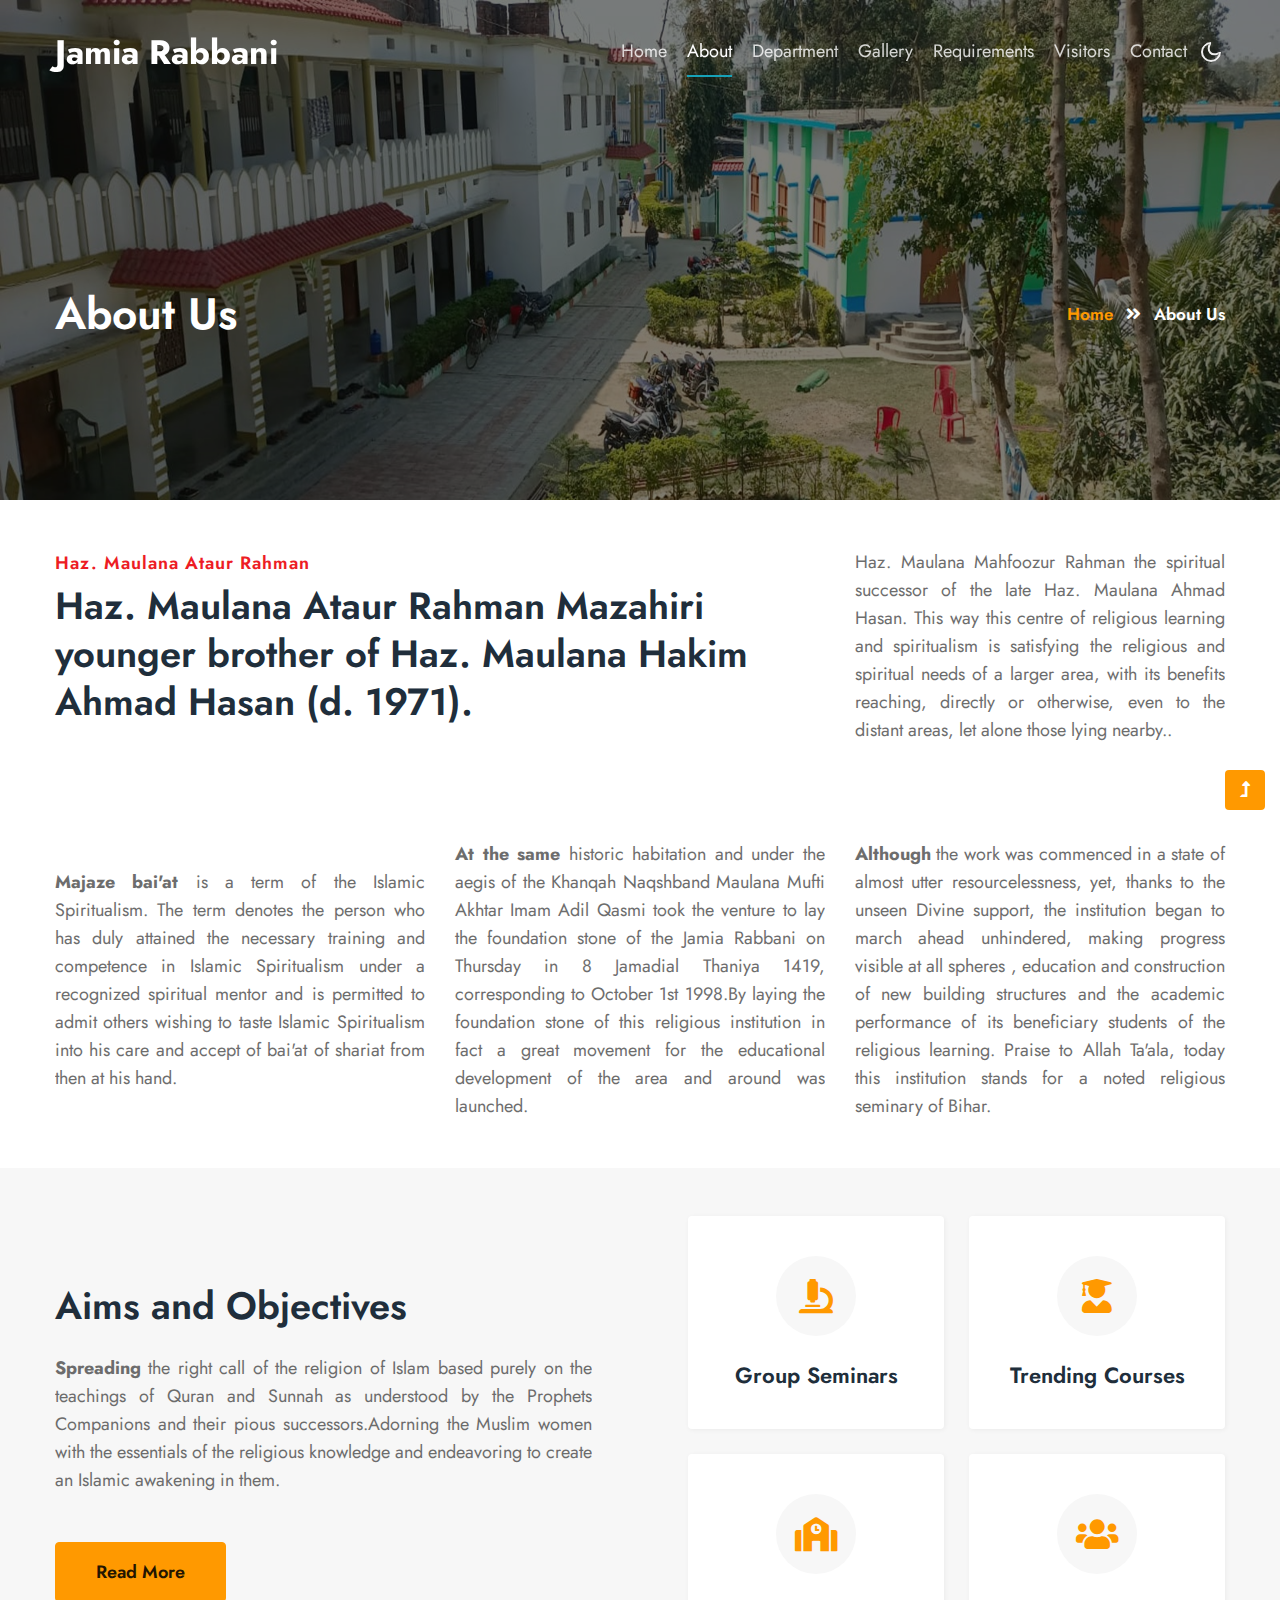
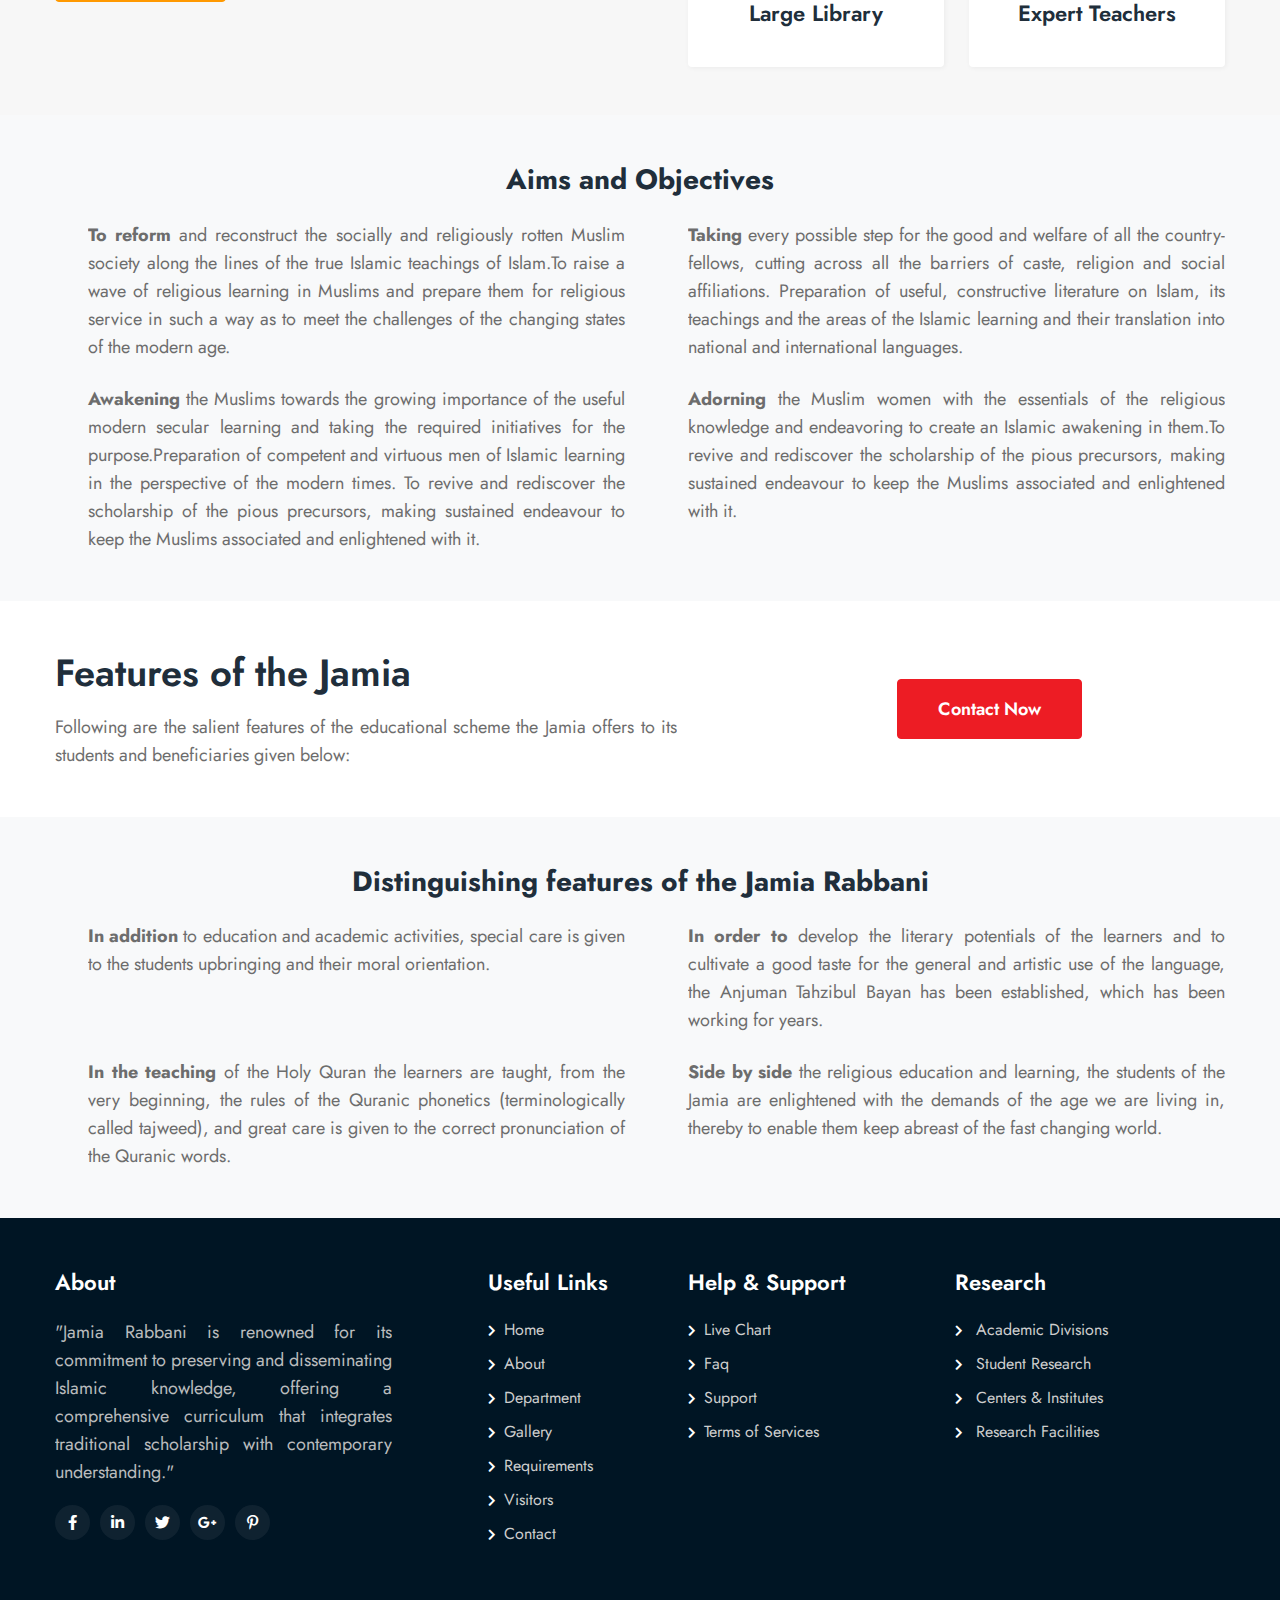
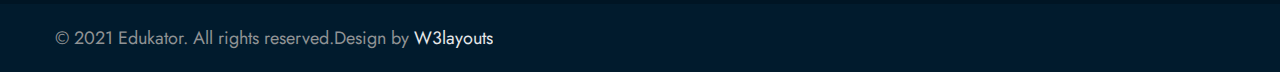
<file: about.html>
<!doctype html>
<html lang="en">

<head>
  <!-- Required meta tags -->
  <meta charset="utf-8">
  <meta name="viewport" content="width=device-width, initial-scale=1, shrink-to-fit=no">
  <title>Edukator - Education Category Bootstrap Responsive Template | About :: W3layouts</title>
  <!-- google fonts -->
  <link href="//fonts.googleapis.com/css2?family=Jost:wght@300;400;600;700&display=swap" rel="stylesheet">
  <!-- Template CSS -->
  <link rel="stylesheet" href="assets/css/style-starter.css">
</head>

<body>
  <!--header-->
  <header id="site-header" class="fixed-top">
    <div class="container">
      <nav class="navbar navbar-expand-lg navbar-dark stroke">
        <h1>
          <a class="navbar-brand" href="index.html">
            Jamia Rabbani</a>
        </h1>
        <!-- if logo is image enable this   
  <a class="navbar-brand" href="#index.html">
      <img src="image-path" alt="Your logo" title="Your logo" style="height:35px;" />
  </a> -->
        <button class="navbar-toggler  collapsed bg-gradient" type="button" data-toggle="collapse"
          data-target="#navbarTogglerDemo02" aria-controls="navbarTogglerDemo02" aria-expanded="false"
          aria-label="Toggle navigation">
          <span class="navbar-toggler-icon fa icon-expand fa-bars"></span>
          <span class="navbar-toggler-icon fa icon-close fa-times"></span>
          </span>
        </button>
        <div class="collapse navbar-collapse" id="navbarTogglerDemo02">
          <ul class="navbar-nav ml-lg-auto">
            <li class="nav-item">
              <a class="nav-link" href="index.html">Home <span class="sr-only">(current)</span></a>
            </li>
            <li class="nav-item active">
              <a class="nav-link" href="about.html">About</a>
            </li>
            <li class="nav-item">
              <a class="nav-link" href="courses.html">Department </a>
          </li>
          <li class="nav-item">
              <a class="nav-link" href="courses.html">Gallery</a>
          </li>
          <li class="nav-item">
              <a class="nav-link" href="courses.html">Requirements</a>
          </li> <li class="nav-item">
              <a class="nav-link" href="courses.html">Visitors</a>
          </li>
          <li class="nav-item mr-lg-1">
              <a class="nav-link" href="contact.html">Contact</a>
          </li>
            <!--/search-right-->
            <!-- <li class="header-search mr-lg-2 mt-lg-0 mt-4 position-relative">
              <div class="search-right">
                <a href="#search" class="btn btn-style search-btn" title="search"><span class="fas fa-search mr-2"
                    aria-hidden="true"></span> Search</a>
               
              </div>
            </li> -->
            <!--//search-right-->
          </ul>
        </div>


        <!-- toggle switch for light and dark theme -->
        <div class="mobile-position">
          <nav class="navigation">
            <div class="theme-switch-wrapper">
              <label class="theme-switch" for="checkbox">
                <input type="checkbox" id="checkbox">
                <div class="mode-container py-1">
                  <i class="gg-sun"></i>
                  <i class="gg-moon"></i>
                </div>
              </label>
            </div>
          </nav>
        </div>
        <!-- //toggle switch for light and dark theme -->
      </nav>
    </div>
  </header>
  <!--/header-->
  <!-- breadcrumb -->
  <section class="w3l-about-breadcrumb text-center">
    <div class="breadcrumb-bg breadcrumb-bg-about py-5">
      <div class="container py-lg-5 py-md-4">
        <div class="w3breadcrumb-gids">
          <div class="w3breadcrumb-left text-left">
            <h2 class="title AboutPageBanner">
              About Us </h2>
            <!-- <p class="inner-page-para mt-2">
              Learn Anytime, Anywhere.
              Accelerate Your Future.</p> -->
          </div>
          <div class="w3breadcrumb-right">
            <ul class="breadcrumbs-custom-path">
              <li><a href="index.html">Home</a></li>
              <li class="active"><span class="fas fa-angle-double-right mx-2"></span> About Us</li>
            </ul>
          </div>
        </div>
      </div>
    </div>
  </section>
  <!--//breadcrumb-->
  <!--/w3l-aboutblock1-->
  <section class="w3l-aboutblock1" id="about">
    <div class="midd-w3 py-5">
      <div class="container py-lg-5 py-md-4 py-2">
        <div class="row">
          <div class="col-lg-8 left-wthree-img pr-lg-5">
            <h5 class="title-subw3hny mb-1">Haz. Maulana Ataur Rahman</h5>
            <h3 class="title-w3l">Haz. Maulana Ataur Rahman Mazahiri younger brother of Haz. Maulana Hakim Ahmad Hasan (d. 1971).</h3>
          </div>
          <div class="col-lg-4 mt-lg-0 mt-5 about-right-faq align-self">

            <p class="">Haz. Maulana Mahfoozur Rahman the spiritual successor of the late Haz. Maulana Ahmad Hasan. This way this centre of religious learning and spiritualism is satisfying the religious and spiritual needs of a larger area, with its benefits reaching, directly or otherwise, even to the distant areas, let alone those lying nearby.. </p>

          </div>
        </div>
      </div>
    </div>
  </section>
  <!--//w3l-aboutblock1-->

<!--/w3l-aboutblock1-->
<section class="w3l-aboutblock1" id="about">
  <div class="midd-w3 py-5">
    <div class="container py-lg-5 py-md-4 py-2">
      <div class="row">
        <div class="col-lg-4 mt-lg-0 mt-5 about-right-faq align-self">

          <p class=""><b>Majaze bai'at</b> is a term of the Islamic Spiritualism. The term denotes the person who has duly attained the necessary training and competence in Islamic Spiritualism under a recognized spiritual mentor and is permitted to admit others wishing to taste Islamic Spiritualism into his care and accept of bai'at of shariat from then at his hand.</p>

        </div>
        <div class="col-lg-4 mt-lg-0 mt-5 about-right-faq align-self">

          <p class=""><b>At the same</b> historic habitation and under the aegis of the Khanqah Naqshband Maulana Mufti Akhtar Imam Adil Qasmi took the venture to lay the foundation stone of the Jamia Rabbani on Thursday in 8 Jamadial Thaniya 1419, corresponding to October 1st 1998.By laying the foundation stone of this religious institution in fact a great movement for the educational development of the area and around was launched.</p>

        </div>
        <div class="col-lg-4 mt-lg-0 mt-5 about-right-faq align-self">

          <p class=""><b>Although</b> the work was commenced in a state of almost utter resourcelessness, yet, thanks to the unseen Divine support, the institution began to march ahead unhindered, making progress visible at all spheres , education and construction of new building structures and the academic performance of its beneficiary students of the religious learning. Praise to Allah Ta'ala, today this institution stands for a noted religious seminary of Bihar.</p>

        </div>
      </div>
    </div>
  </div>
</section>
<!--//w3l-aboutblock1-->

  <!-- features-section -->
  <section class="w3l-features py-5" id="work">
    <div class="container py-lg-5 py-md-4 py-2">
      <div class="row main-cont-wthree-2 align-items-center">
        <div class="col-lg-6 feature-grid-left pr-lg-5">
          <!-- <h5 class="title-subw3hny">Why Choose Us</h5> -->
          <h3 class="title-w3l mb-4">Aims and Objectives</a></h3>
          <p class="text-para"><b>Spreading</b> the right call of the religion of Islam based purely on the teachings of Quran and Sunnah as understood by the Prophets Companions and their pious successors.Adorning the Muslim women with the essentials of the religious knowledge and endeavoring to create an Islamic awakening in them.
          </p>
          <a href="about.html" class="btn btn-style btn-primary mt-lg-5 mt-4">Read More</a>
        </div>
        <div class="col-lg-6 feature-grid-right mt-lg-0 mt-5 pl-lg-5">
          <div class="call-grids-w3 d-grid">
            <div class="grids-1 box-wrap">
              <div class="icon">
                <i class="fas fa-microscope"></i>
              </div>
              <h4><a href="about.html" class="title-head">Group Seminars</a></h4>
            </div>
            <div class="grids-1 box-wrap">
              <div class="icon">
                <i class="fas fa-user-graduate"></i>
              </div>
              <h4><a href="about.html" class="title-head">Trending Courses</a></h4>
            </div>
            <div class="grids-1 box-wrap">
              <div class="icon">
                <i class="fas fa-school"></i>
              </div>
              <h4><a href="about.html" class="title-head">Large Library</a></h4>
            </div>
            <div class="grids-1 box-wrap">
              <div class="icon">
                <i class="fas fa-users"></i>
              </div>
              <h4><a href="about.html" class="title-head">Expert Teachers</a></h4>
            </div>
          </div>
        </div>
      </div>
    </div>
  </section>
  <!-- features section -->
  <!--/team-sec-->
  <!-- <section class="w3l-team-main team py-5" id="team">
    <div class="container py-lg-5">
      <h5 class="title-subw3hny mb-1 text-center">Our Team</h5>
      <h3 class="title-w3l text-center">Meet Our <span class="inn-text">Teachers</span></h3>
      <div class="row team-row">
        <div class="col-lg-3 col-6 team-wrap mt-5">
          <div class="team-member text-center">
            <div class="team-img">
              <img src="assets/images/team1.jpg" alt="" class="radius-image">
              <div class="overlay-team">
                <div class="team-details text-center">
                  <div class="socials mt-20">
                    <a href="#url">
                      <span class="fab fa-facebook-f"></span>
                    </a>
                    <a href="#url">
                      <span class="fab fa-twitter"></span>
                    </a>
                    <a href="#url">
                      <span class="fab fa-linkedin-in"></span>
                    </a>
                  </div>
                </div>
              </div>
            </div>
            <a href="#url" class="team-title">Lawrence Petrie</a>
            <p>Director</p>
          </div>
        </div>
        <!- end team member ->
        <div class="col-lg-3 col-6 team-wrap mt-5">
          <div class="team-member text-center">
            <div class="team-img">
              <img src="assets/images/team2.jpg" alt="" class="radius-image">
              <div class="overlay-team">
                <div class="team-details text-center">
                  <div class="socials mt-20">
                    <a href="#url">
                      <span class="fab fa-facebook-f"></span>
                    </a>
                    <a href="#url">
                      <span class="fab fa-twitter"></span>
                    </a>
                    <a href="#url">
                      <span class="fab fa-linkedin-in"></span>
                    </a>
                  </div>
                </div>
              </div>
            </div>
            <a href="#url" class="team-title">Jack Peters</a>
            <p>Managing Director</p>
          </div>
        </div>
        <!- end team member ->
        <div class="col-lg-3 col-6 team-wrap mt-5">
          <div class="team-member text-center">
            <div class="team-img">
              <img src="assets/images/team3.jpg" alt="" class="radius-image">
              <div class="overlay-team">
                <div class="team-details text-center">
                  <div class="socials mt-20">
                    <a href="#url">
                      <span class="fab fa-facebook-f"></span>
                    </a>
                    <a href="#url">
                      <span class="fab fa-twitter"></span>
                    </a>
                    <a href="#url">
                      <span class="fab fa-linkedin-in"></span>
                    </a>
                  </div>
                </div>
              </div>
            </div>
            <a href="#url" class="team-title">Anna Phillips</a>
            <p>Teacher</p>
          </div>
        </div>
        <!- end team member ->
        <div class="col-lg-3 col-6 team-wrap mt-5">
          <div class="team-member last text-center">
            <div class="team-img">
              <img src="assets/images/team4.jpg" alt="" class="radius-image">
              <div class="overlay-team">
                <div class="team-details text-center">
                  <div class="socials mt-20">
                    <a href="#url">
                      <span class="fab fa-facebook-f"></span>
                    </a>
                    <a href="#url">
                      <span class="fab fa-twitter"></span>
                    </a>
                    <a href="#url">
                      <span class="fab fa-linkedin-in"></span>
                    </a>
                  </div>
                </div>
              </div>
            </div>
            <a href="#url" class="team-title">Roland Walker</a>
            <p>Teacher</p>
          </div>
        </div>
      </div>
  </section> -->
  <!--//team-sec-->
  <!--/progress-->
  <section class="w3l-servicesblock w3l-servicesblock1 py-5" id="progress">
    <div class="container py-lg-5 py-md-4 py-2" style="text-align: center;"><h3><b>Aims and Objectives</b></h3>
      <div class="row">
        <!-- <div class="col-lg-6 align-self pr-lg-4">
          <div class="progress-info info1">
            <h6 class="progress-tittle">Figma illustrations <span class="">80%</span></h6>
            <div class="progress">
              <div class="progress-bar progress-bar-striped" role="progressbar" style="width: 80%" aria-valuenow="90"
                aria-valuemin="0" aria-valuemax="100">
              </div>
            </div>
          </div>
          <div class="progress-info info2">
            <h6 class="progress-tittle">PHP programming <span class="">95%</span>
            </h6>
            <div class="progress">
              <div class="progress-bar progress-bar-striped" role="progressbar" style="width: 95%" aria-valuenow="95"
                aria-valuemin="0" aria-valuemax="100">
              </div>
            </div>
          </div>
          <div class="progress-info info3">
            <h6 class="progress-tittle">Web design & development <span class="">90%</span></h6>
            <div class="progress">
              <div class="progress-bar progress-bar-striped" role="progressbar" style="width: 90%" aria-valuenow="95"
                aria-valuemin="0" aria-valuemax="100">
              </div>
            </div>
          </div>
          <div class="progress-info info4">
            <h6 class="progress-tittle">Adobe Photoshop <span class="">75%</span></h6>
            <div class="progress">
              <div class="progress-bar progress-bar-striped" role="progressbar" style="width: 75%" aria-valuenow="95"
                aria-valuemin="0" aria-valuemax="100">
              </div>
            </div>
          </div>
         
        </div> -->
        
          <div class="col-lg-6 mt-lg-0 mt-5 pl-lg-5">
            <!-- <h5 class="title-subw3hny mb-1">Progress Bars</h5>-->
            <!-- <h3 class="title-w3l">What you have in our Popular <span class="inn-text">Online Courses</span></h3> -->
            <p class="mt-md-4 mt-3"><b>To reform</b> and reconstruct the socially and religiously rotten Muslim society along the lines of the true Islamic teachings of Islam.To raise a wave of religious learning in Muslims and prepare them for religious service in such a way as to meet the challenges of the changing states of the modern age.</p>
          
          </div>
          <div class="col-lg-6 mt-lg-0 mt-5 pl-lg-5">
            <!-- <h5 class="title-subw3hny mb-1">Progress Bars</h5>
            <h3 class="title-w3l">What you have in our Popular <span class="inn-text">Online Courses</span></h3> -->
            <p class="mt-md-4 mt-3"><b>Taking</b> every possible step for the good and welfare of all the country-fellows, cutting across all the barriers of caste, religion and social affiliations. Preparation of useful, constructive literature on Islam, its teachings and the areas of the Islamic learning and their translation into national and international languages.</p>
          
          </div>
          <div class="col-lg-6 mt-lg-0 mt-5 pl-lg-5" >
            <!-- <h5 class="title-subw3hny mb-1">Progress Bars</h5>
            <h3 class="title-w3l">What you have in our Popular <span class="inn-text">Online Courses</span></h3> -->
            <p class="mt-md-4 mt-3" ><b>Awakening</b> the Muslims towards the growing importance of the useful modern secular learning and taking the required initiatives for the purpose.Preparation of competent and virtuous men of Islamic learning in the perspective of the modern times. To revive and rediscover the scholarship of the pious precursors, making sustained endeavour to keep the Muslims associated and enlightened with it.</p>
          
          </div> 
          <div class="col-lg-6 mt-lg-0 mt-5 pl-lg-5" >
            <!-- <h5 class="title-subw3hny mb-1">Progress Bars</h5>
            <h3 class="title-w3l">What you have in our Popular <span class="inn-text">Online Courses</span></h3> -->
            <p class="mt-md-4 mt-3" ><b>Adorning</b> the Muslim women with the essentials of the religious knowledge and endeavoring to create an Islamic awakening in them.To revive and rediscover the scholarship of the pious precursors, making sustained endeavour to keep the Muslims associated and enlightened with it.</p>
          
          </div>     
    </div>
  </section>
  <!--//progress-->


  
  <!--/w3l-project-->
  <section class="w3l-join-main py-5">
    <div class="container py-md-5 py-2">
      <div class="w3l-project-in">
        <div class="row">
          <div class="col-lg-7">
            <div class="bottom-info">
              <div class="header-section pr-lg-5">
                <!-- <h5 class="title-subw3hny mb-3">Join With Us</h5> -->
                <h3 class="title-w3l mb-3">Features of the Jamia</span>
                </h3>
                <p>Following are the salient features of the educational scheme the Jamia offers to its students and beneficiaries given below:</p>
              </div>
            </div>
          </div>
          <div class="col-lg-5 align-self mt-lg-0 mt-sm-5 mt-4">
            <div class="d-sm-flex justify-content-center">
              <!-- <a href="#" class="btn btn-primary btn-style mr-sm-2"> Became a Teacher</a> -->
              <a href="#" class="btn btn-secondary btn-style" > Contact Now </a>
            </div>
          </div>
        </div>
      </div>
    </div>
  </section>
  <!--//w3l-project-->

<section class="w3l-servicesblock w3l-servicesblock1 py-5" id="progress">
    <div class="container py-lg-5 py-md-4 py-2" style="text-align: center;"><h3><b>Distinguishing features of the Jamia Rabbani</b></h3>
      <div class="row">

            <div class="col-lg-6 mt-lg-0 mt-5 pl-lg-5">
              <!-- <h5 class="title-subw3hny mb-1">Progress Bars</h5>-->
              <!-- <h3 class="title-w3l">What you have in our Popular <span class="inn-text">Online Courses</span></h3> -->
              <p class="mt-md-4 mt-3">
                <b>In addition</b> to education and academic activities, special care is given to the students upbringing and their moral orientation.
              </p>
            </div>
            <div class="col-lg-6 mt-lg-0 mt-5 pl-lg-5" >
              <!-- <h5 class="title-subw3hny mb-1">Progress Bars</h5>
              <h3 class="title-w3l">What you have in our Popular <span class="inn-text">Online Courses</span></h3> -->
              <p class="mt-md-4 mt-3" ><b>In order to</b> develop the literary potentials of the learners and to cultivate a good taste for the general and artistic use of the language, the Anjuman Tahzibul Bayan has been established, which has been working for years.
              </p>
               
            </div> 
            <div class="col-lg-6 mt-lg-0 mt-5 pl-lg-5" >
              <!-- <h5 class="title-subw3hny mb-1">Progress Bars</h5>
              <h3 class="title-w3l">What you have in our Popular <span class="inn-text">Online Courses</span></h3> -->
              <p class="mt-md-4 mt-3" >
              <b>In the teaching</b> of the Holy Quran the learners are taught, from the very beginning, the rules of the Quranic phonetics (terminologically called tajweed), and great care is given to the correct pronunciation of the Quranic words.</p>
            </div>
            <div class="col-lg-6 mt-lg-0 mt-5 pl-lg-5" >
              <!-- <h5 class="title-subw3hny mb-1">Progress Bars</h5>
              <h3 class="title-w3l">What you have in our Popular <span class="inn-text">Online Courses</span></h3> -->
              <p class="mt-md-4 mt-3" >
              <b>Side by side</b> the religious education and learning, the students of the Jamia are enlightened with the demands of the age we are living in, thereby to enable them keep abreast of the fast changing world.
                </p>
            </div>
      </div>     
    </div>
</section>

  <!--/footer-->
  <footer class="w3l-footer-22 position-relative">
    <div class="footer-sub py-5">
      <div class="container py-md-5">
        <div class="row sub-columns">

          <div class="col-lg-4 col-md-6 sub-one-left ab-right-cont pr-lg-5 mb-md-0  mb-4">
            <h6>About </h6>
            <p>"Jamia Rabbani is renowned for its commitment to preserving and disseminating Islamic knowledge, offering a comprehensive curriculum that integrates traditional scholarship with contemporary understanding."</p>
            <div class="columns-2">
              <ul class="social">
                <li><a href="#facebook"><span class="fab fa-facebook-f" aria-hidden="true"></span></a>
                </li>
                <li><a href="#linkedin"><span class="fab fa-linkedin-in" aria-hidden="true"></span></a>
                </li>
                <li><a href="#twitter"><span class="fab fa-twitter" aria-hidden="true"></span></a>
                </li>
                <li><a href="#google"><span class="fab fa-google-plus-g" aria-hidden="true"></span></a>
                </li>
                <li><a href="#pinterest"><span class="fab fa-pinterest-p" aria-hidden="true"></span></a>
                </li>
              </ul>
            </div>
          </div>
          <div class="col-lg-2 col-md-6 sub-two-right pl-lg-5">
            <h6>Useful Links</h6>
            <ul>
              <li><a href="index.html"><span class="fas fa-chevron-right mr-2"></span>Home</a></li>
              <li><a href="about.html"><span class="fas fa-chevron-right mr-2"></span>About</a></li>
              <li><a href="about.html"><span class="fas fa-chevron-right mr-2"></span>Department</a></li>
              <li><a href="about.html"><span class="fas fa-chevron-right mr-2"></span>Gallery</a></li>
              <li><a href="about.html"><span class="fas fa-chevron-right mr-2"></span>Requirements</a></li>
              <li><a href="about.html"><span class="fas fa-chevron-right mr-2"></span>Visitors</a></li>
              <li><a href="contact.html"><span class="fas fa-chevron-right mr-2"></span>Contact</a></li>
            </ul>
          </div>
          <div class="col-lg-3 col-md-6 sub-two-right pl-lg-5 mt-md-0 mt-4">
            <h6>Help & Support</h6>
            <ul>
              <li><a href="#live"><span class="fas fa-chevron-right mr-2"></span>Live
                  Chart</a></li>
              <li><a href="#faq"><span class="fas fa-chevron-right mr-2"></span>Faq</a>
              </li>
              <li><a href="#support"><span class="fas fa-chevron-right mr-2"></span>Support</a>
              </li>
              <li><a href="#terms"><span class="fas fa-chevron-right mr-2"></span>Terms
                  of Services</a></li>
            </ul>
          </div>
          <div class="col-lg-3 col-md-6 sub-two-right mt-md-0 mt-4">
            <h6>Research</h6>
            <ul>
              <li><a href="#"><span class="fas fa-chevron-right mr-2"></span> Academic Divisions</a>
              </li>
              <li><a href="#"><span class="fas fa-chevron-right mr-2"></span> Student Research</a>
              </li>
              <li><a href="#"><span class="fas fa-chevron-right mr-2"></span> Centers & Institutes</a>
              </li>
              <li><a href="#"><span class="fas fa-chevron-right mr-2"></span> Research Facilities</a></li>
            </ul>
          </div>
        </div>
      </div>
    </div>
    </div>
    <!-- copyright -->
    <div class="copyright-footer text-center">
      <div class="container">
        <div class="columns">
          <p>© 2021 Edukator. All rights reserved.Design by<a href="https://w3layouts.com/" target="_blank">
              W3layouts</a>
          </p>
        </div>
      </div>
    </div>
    <!-- //copyright -->
  </footer>
  <!-- //footer -->

  <!-- Js scripts -->
  <!-- move top -->
  <button onclick="topFunction()" id="movetop" title="Go to top">
    <span class="fas fa-level-up-alt" aria-hidden="true"></span>
  </button>
  <script>
    // When the user scrolls down 20px from the top of the document, show the button
    window.onscroll = function () {
      scrollFunction()
    };

    function scrollFunction() {
      if (document.body.scrollTop > 20 || document.documentElement.scrollTop > 20) {
        document.getElementById("movetop").style.display = "block";
      } else {
        document.getElementById("movetop").style.display = "none";
      }
    }

    // When the user clicks on the button, scroll to the top of the document
    function topFunction() {
      document.body.scrollTop = 0;
      document.documentElement.scrollTop = 0;
    }
  </script>
  <!-- //move top -->

  <!-- Template JavaScript -->
  <script src="assets/js/jquery-3.3.1.min.js"></script>
  <script src="assets/js/theme-change.js"></script>
  <!-- disable body scroll which navbar is in active -->
  <script>
    $(function () {
      $('.navbar-toggler').click(function () {
        $('body').toggleClass('noscroll');
      })
    });
  </script>
  <!-- disable body scroll which navbar is in active -->

  <!--/MENU-JS-->
  <script>
    $(window).on("scroll", function () {
      var scroll = $(window).scrollTop();

      if (scroll >= 80) {
        $("#site-header").addClass("nav-fixed");
      } else {
        $("#site-header").removeClass("nav-fixed");
      }
    });

    //Main navigation Active Class Add Remove
    $(".navbar-toggler").on("click", function () {
      $("header").toggleClass("active");
    });
    $(document).on("ready", function () {
      if ($(window).width() > 991) {
        $("header").removeClass("active");
      }
      $(window).on("resize", function () {
        if ($(window).width() > 991) {
          $("header").removeClass("active");
        }
      });
    });
  </script>
  <!--//MENU-JS-->
  <script src="assets/js/bootstrap.min.js"></script>

</body>

</html>
</file>
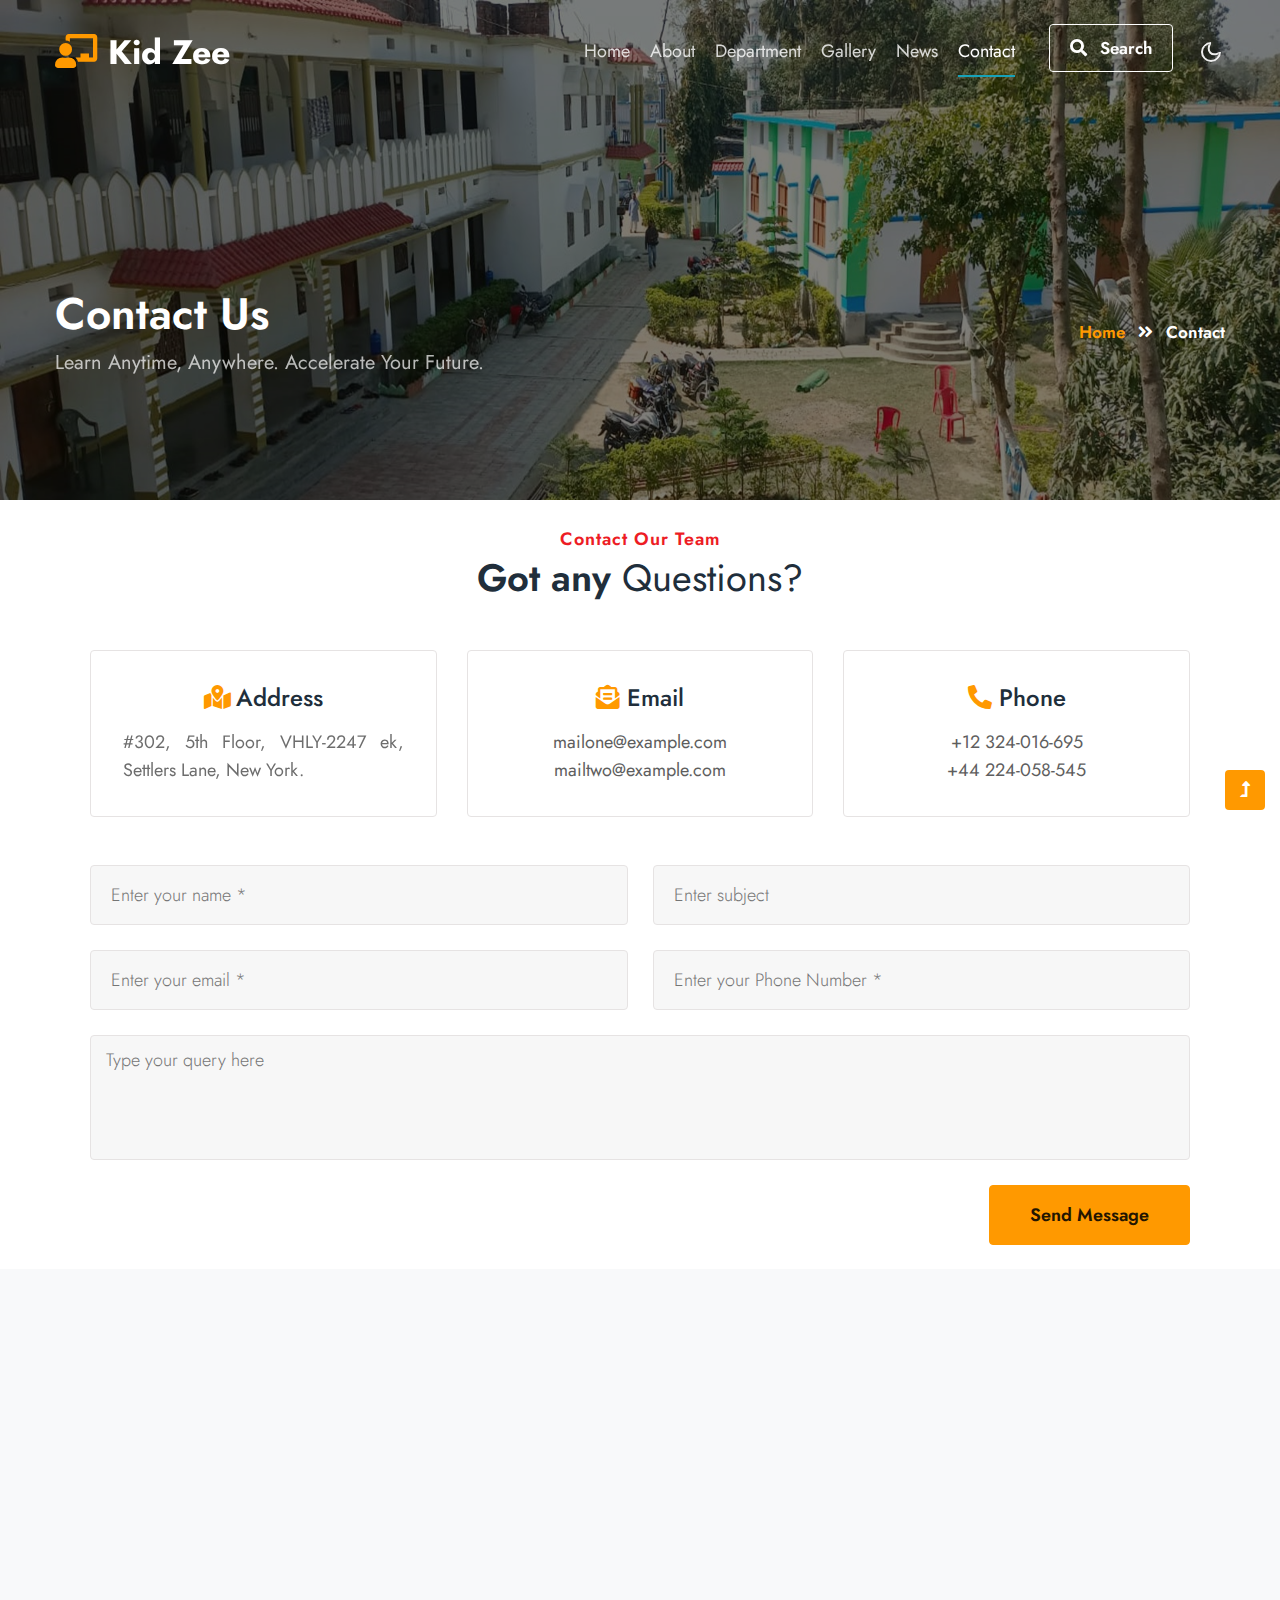
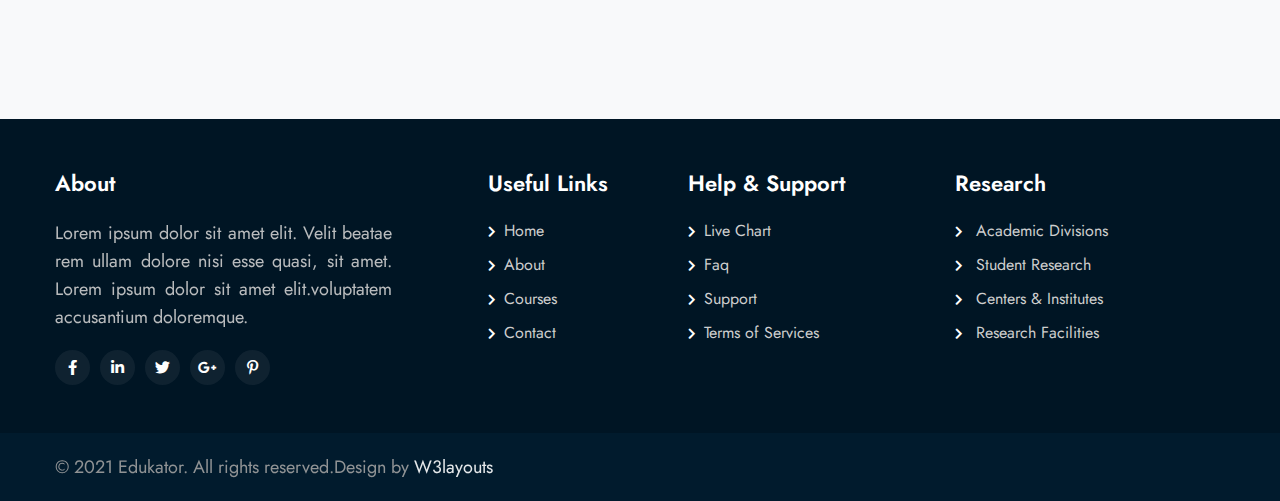
<file: contact.html>
<!doctype html>
<html lang="en">

<head>
  <!-- Required meta tags -->
  <meta charset="utf-8">
  <meta name="viewport" content="width=device-width, initial-scale=1, shrink-to-fit=no">
  <title>Edukator - Education Category Bootstrap Responsive Template | Contact :: W3layouts</title>
  <!-- google fonts -->
  <link href="//fonts.googleapis.com/css2?family=Jost:wght@300;400;600;700&display=swap" rel="stylesheet">
  <!-- Template CSS -->
  <link rel="stylesheet" href="assets/css/style-starter.css">
</head>

<body>
  <!--header-->
  <header id="site-header" class="fixed-top">
    <div class="container">
      <nav class="navbar navbar-expand-lg navbar-dark stroke">
        <h1>
          <a class="navbar-brand" href="index.html">
            <i class="fas fa-chalkboard-teacher"></i> Kid Zee</a>
        </h1>
        <!-- if logo is image enable this   
  <a class="navbar-brand" href="#index.html">
      <img src="image-path" alt="Your logo" title="Your logo" style="height:35px;" />
  </a> -->
        <button class="navbar-toggler  collapsed bg-gradient" type="button" data-toggle="collapse"
          data-target="#navbarTogglerDemo02" aria-controls="navbarTogglerDemo02" aria-expanded="false"
          aria-label="Toggle navigation">
          <span class="navbar-toggler-icon fa icon-expand fa-bars"></span>
          <span class="navbar-toggler-icon fa icon-close fa-times"></span>
          </span>
        </button>
        <div class="collapse navbar-collapse" id="navbarTogglerDemo02">
          <ul class="navbar-nav ml-lg-auto">
            <li class="nav-item">
              <a class="nav-link" href="index.html">Home <span class="sr-only">(current)</span></a>
            </li>
            <li class="nav-item">
              <a class="nav-link" href="about.html">About</a>
            </li>
            <li class="nav-item">
              <a class="nav-link" href="courses.html">Department </a>
          </li>
          <li class="nav-item">
              <a class="nav-link" href="courses.html">Gallery</a>
          </li>
          <li class="nav-item">
              <a class="nav-link" href="courses.html">News</a>
          </li>
            <li class="nav-item mr-lg-1 active">
              <a class="nav-link" href="contact.html">Contact</a>
            </li>
            <!--/search-right-->
            <li class="header-search mr-lg-2 mt-lg-0 mt-4 position-relative">
              <div class="search-right">
                <a href="#search" class="btn btn-style search-btn" title="search"><span class="fas fa-search mr-2"
                    aria-hidden="true"></span> Search</a>

              </div>
            </li>
            <!--//search-right-->
          </ul>
        </div>


        <!-- toggle switch for light and dark theme -->
        <div class="mobile-position">
          <nav class="navigation">
            <div class="theme-switch-wrapper">
              <label class="theme-switch" for="checkbox">
                <input type="checkbox" id="checkbox">
                <div class="mode-container py-1">
                  <i class="gg-sun"></i>
                  <i class="gg-moon"></i>
                </div>
              </label>
            </div>
          </nav>
        </div>
        <!-- //toggle switch for light and dark theme -->
      </nav>
    </div>
  </header>
  <!--/header-->
  <!-- breadcrumb -->
  <section class="w3l-about-breadcrumb text-center">
    <div class="breadcrumb-bg breadcrumb-bg-about py-5">
      <div class="container py-lg-5 py-md-4">
        <div class="w3breadcrumb-gids">
          <div class="w3breadcrumb-left text-left">
            <h2 class="title AboutPageBanner">
              Contact Us </h2>
            <p class="inner-page-para mt-2">
              Learn Anytime, Anywhere.
              Accelerate Your Future.</p>
          </div>
          <div class="w3breadcrumb-right">
            <ul class="breadcrumbs-custom-path">
              <li><a href="index.html">Home</a></li>
              <li class="active"><span class="fas fa-angle-double-right mx-2"></span> Contact</li>
            </ul>
          </div>
        </div>
      </div>
    </div>
  </section>
  <!--//breadcrumb-->
  <!-- contacts-5-grid -->
<div class="w3l-contact-10 py-5" id="contact">
    <div class="form-41-mian pt-lg-4 pt-md-3 pb-lg-4">
        <div class="container">
            <div class="heading text-center mx-auto">
              <h5 class="title-subw3hny text-center">Contact our team</h5>
              <h3 class="title-w3l">Got any <span class="inn-text">Questions? </span></h3>
            </div>
            <div class="contacts-5-grid-main mt-5">
                <div class="contacts-5-grid">
                    <div class="map-content-5">
                        <div class="d-grid grid-col-2">
                            <div class="contact-type">
                                <div class="address-grid">
                                    <h6><span class="fas fa-map-marked-alt"></span> Address</h6>
                                    <p>#302, 5th Floor, VHLY-2247 ek, Settlers Lane, New York.</p>
                                    
                                </div>
                                <div class="address-grid">
                                    <h6><span class="fas fa-envelope-open-text"></span> Email</h6>
                                    <a href="mailto:mailone@example.com" class="link1">mailone@example.com</a>
                                    <a href="mailto:mailtwo@example.com"
                                        class="link1">mailtwo@example.com</a>
                                        
                                </div>
                                <div class="address-grid">
                                    <h6><span class="fas fa-phone-alt"></span> Phone</h6>
                                    <a href="tel:+12 324-016-695" class="link1">+12 324-016-695</a>
                                    <a href="tel:+44 224-058-545" class="link1">+44 224-058-545</a>
                                    
                                </div>
                            </div>
                        </div>
                    </div>
                </div>
            </div>
            <div class="form-inner-cont mt-5">
                <form action="#" method="post" class="signin-form">
                    <div class="form-grids">
                        <div class="form-input">
                            <input type="text" name="Name"  placeholder="Enter your name *"
                                required="" />
                        </div>
                        <div class="form-input">
                            <input type="text" name="Subject" placeholder="Enter subject "
                                required />
                        </div>
                        <div class="form-input">
                            <input type="email" name="Sender"  placeholder="Enter your email *"
                                required />
                        </div>
                        <div class="form-input">
                            <input type="text" name="Phone" placeholder="Enter your Phone Number *"
                                required />
                        </div>
                    </div>
                    <div class="form-input">
                        <textarea name="Message" placeholder="Type your query here"
                            required=""></textarea>
                    </div>
                    <div class="text-right">
                        <button class="btn btn-style btn-primary">Send Message</button>
                    </div>
                </form>
            </div>
        </div>
    </div>
    <!-- //contacts-5-grid -->
</div>

<div class="contacts-sub-5">
    <iframe
        src="https://www.google.com/maps/embed?pb=!1m18!1m12!1m3!1d387193.305935303!2d-74.25986548248684!3d40.69714941932609!2m3!1f0!2f0!3f0!3m2!1i1024!2i768!4f13.1!3m3!1m2!1s0x89c24fa5d33f083b%3A0xc80b8f06e177fe62!2sNew+York%2C+NY%2C+USA!5e0!3m2!1sen!2sin!4v1563262564932!5m2!1sen!2sin"
        style="border:0" allowfullscreen></iframe>
</div>
  <!--/footer-->
  <footer class="w3l-footer-22 position-relative">
    <div class="footer-sub py-5">
      <div class="container py-md-5">
        <div class="row sub-columns">

          <div class="col-lg-4 col-md-6 sub-one-left ab-right-cont pr-lg-5 mb-md-0  mb-4">
            <h6>About </h6>
            <p>Lorem ipsum dolor sit amet elit. Velit beatae rem ullam dolore nisi esse quasi, sit amet.
              Lorem ipsum dolor sit amet elit.voluptatem accusantium
              doloremque.</p>
            <div class="columns-2">
              <ul class="social">
                <li><a href="#facebook"><span class="fab fa-facebook-f" aria-hidden="true"></span></a>
                </li>
                <li><a href="#linkedin"><span class="fab fa-linkedin-in" aria-hidden="true"></span></a>
                </li>
                <li><a href="#twitter"><span class="fab fa-twitter" aria-hidden="true"></span></a>
                </li>
                <li><a href="#google"><span class="fab fa-google-plus-g" aria-hidden="true"></span></a>
                </li>
                <li><a href="#pinterest"><span class="fab fa-pinterest-p" aria-hidden="true"></span></a>
                </li>
              </ul>
            </div>
          </div>
          <div class="col-lg-2 col-md-6 sub-two-right pl-lg-5">
            <h6>Useful Links</h6>
            <ul>
              <li><a href="index.html"><span class="fas fa-chevron-right mr-2"></span>Home</a>
              </li>
              <li><a href="about.html"><span class="fas fa-chevron-right mr-2"></span>About</a>
              </li>
              <li><a href="courses.html"><span class="fas fa-chevron-right mr-2"></span>Courses</a></li>
              <li><a href="contact.html"><span class="fas fa-chevron-right mr-2"></span>Contact</a></li>
            </ul>
          </div>
          <div class="col-lg-3 col-md-6 sub-two-right pl-lg-5 mt-md-0 mt-4">
            <h6>Help & Support</h6>
            <ul>
              <li><a href="#live"><span class="fas fa-chevron-right mr-2"></span>Live
                  Chart</a></li>
              <li><a href="#faq"><span class="fas fa-chevron-right mr-2"></span>Faq</a>
              </li>
              <li><a href="#support"><span class="fas fa-chevron-right mr-2"></span>Support</a>
              </li>
              <li><a href="#terms"><span class="fas fa-chevron-right mr-2"></span>Terms
                  of Services</a></li>
            </ul>
          </div>
          <div class="col-lg-3 col-md-6 sub-two-right mt-md-0 mt-4">
            <h6>Research</h6>
            <ul>
              <li><a href="#"><span class="fas fa-chevron-right mr-2"></span> Academic Divisions</a>
              </li>
              <li><a href="#"><span class="fas fa-chevron-right mr-2"></span> Student Research</a>
              </li>
              <li><a href="#"><span class="fas fa-chevron-right mr-2"></span> Centers & Institutes</a>
              </li>
              <li><a href="#"><span class="fas fa-chevron-right mr-2"></span> Research Facilities</a></li>
            </ul>
          </div>
        </div>
      </div>
    </div>
    </div>
    <!-- copyright -->
    <div class="copyright-footer text-center">
      <div class="container">
        <div class="columns">
          <p>© 2021 Edukator. All rights reserved.Design by<a href="https://w3layouts.com/" target="_blank">
              W3layouts</a>
          </p>
        </div>
      </div>
    </div>
    <!-- //copyright -->
  </footer>
  <!-- //footer -->

  <!-- Js scripts -->
  <!-- move top -->
  <button onclick="topFunction()" id="movetop" title="Go to top">
    <span class="fas fa-level-up-alt" aria-hidden="true"></span>
  </button>
  <script>
    // When the user scrolls down 20px from the top of the document, show the button
    window.onscroll = function () {
      scrollFunction()
    };

    function scrollFunction() {
      if (document.body.scrollTop > 20 || document.documentElement.scrollTop > 20) {
        document.getElementById("movetop").style.display = "block";
      } else {
        document.getElementById("movetop").style.display = "none";
      }
    }

    // When the user clicks on the button, scroll to the top of the document
    function topFunction() {
      document.body.scrollTop = 0;
      document.documentElement.scrollTop = 0;
    }
  </script>
  <!-- //move top -->

  <!-- Template JavaScript -->
  <script src="assets/js/jquery-3.3.1.min.js"></script>
  <script src="assets/js/theme-change.js"></script>
  <!-- disable body scroll which navbar is in active -->
  <script>
    $(function () {
      $('.navbar-toggler').click(function () {
        $('body').toggleClass('noscroll');
      })
    });
  </script>
  <!-- disable body scroll which navbar is in active -->

  <!--/MENU-JS-->
  <script>
    $(window).on("scroll", function () {
      var scroll = $(window).scrollTop();

      if (scroll >= 80) {
        $("#site-header").addClass("nav-fixed");
      } else {
        $("#site-header").removeClass("nav-fixed");
      }
    });

    //Main navigation Active Class Add Remove
    $(".navbar-toggler").on("click", function () {
      $("header").toggleClass("active");
    });
    $(document).on("ready", function () {
      if ($(window).width() > 991) {
        $("header").removeClass("active");
      }
      $(window).on("resize", function () {
        if ($(window).width() > 991) {
          $("header").removeClass("active");
        }
      });
    });
  </script>
  <!--//MENU-JS-->
  <script src="assets/js/bootstrap.min.js"></script>

</body>

</html>
</file>
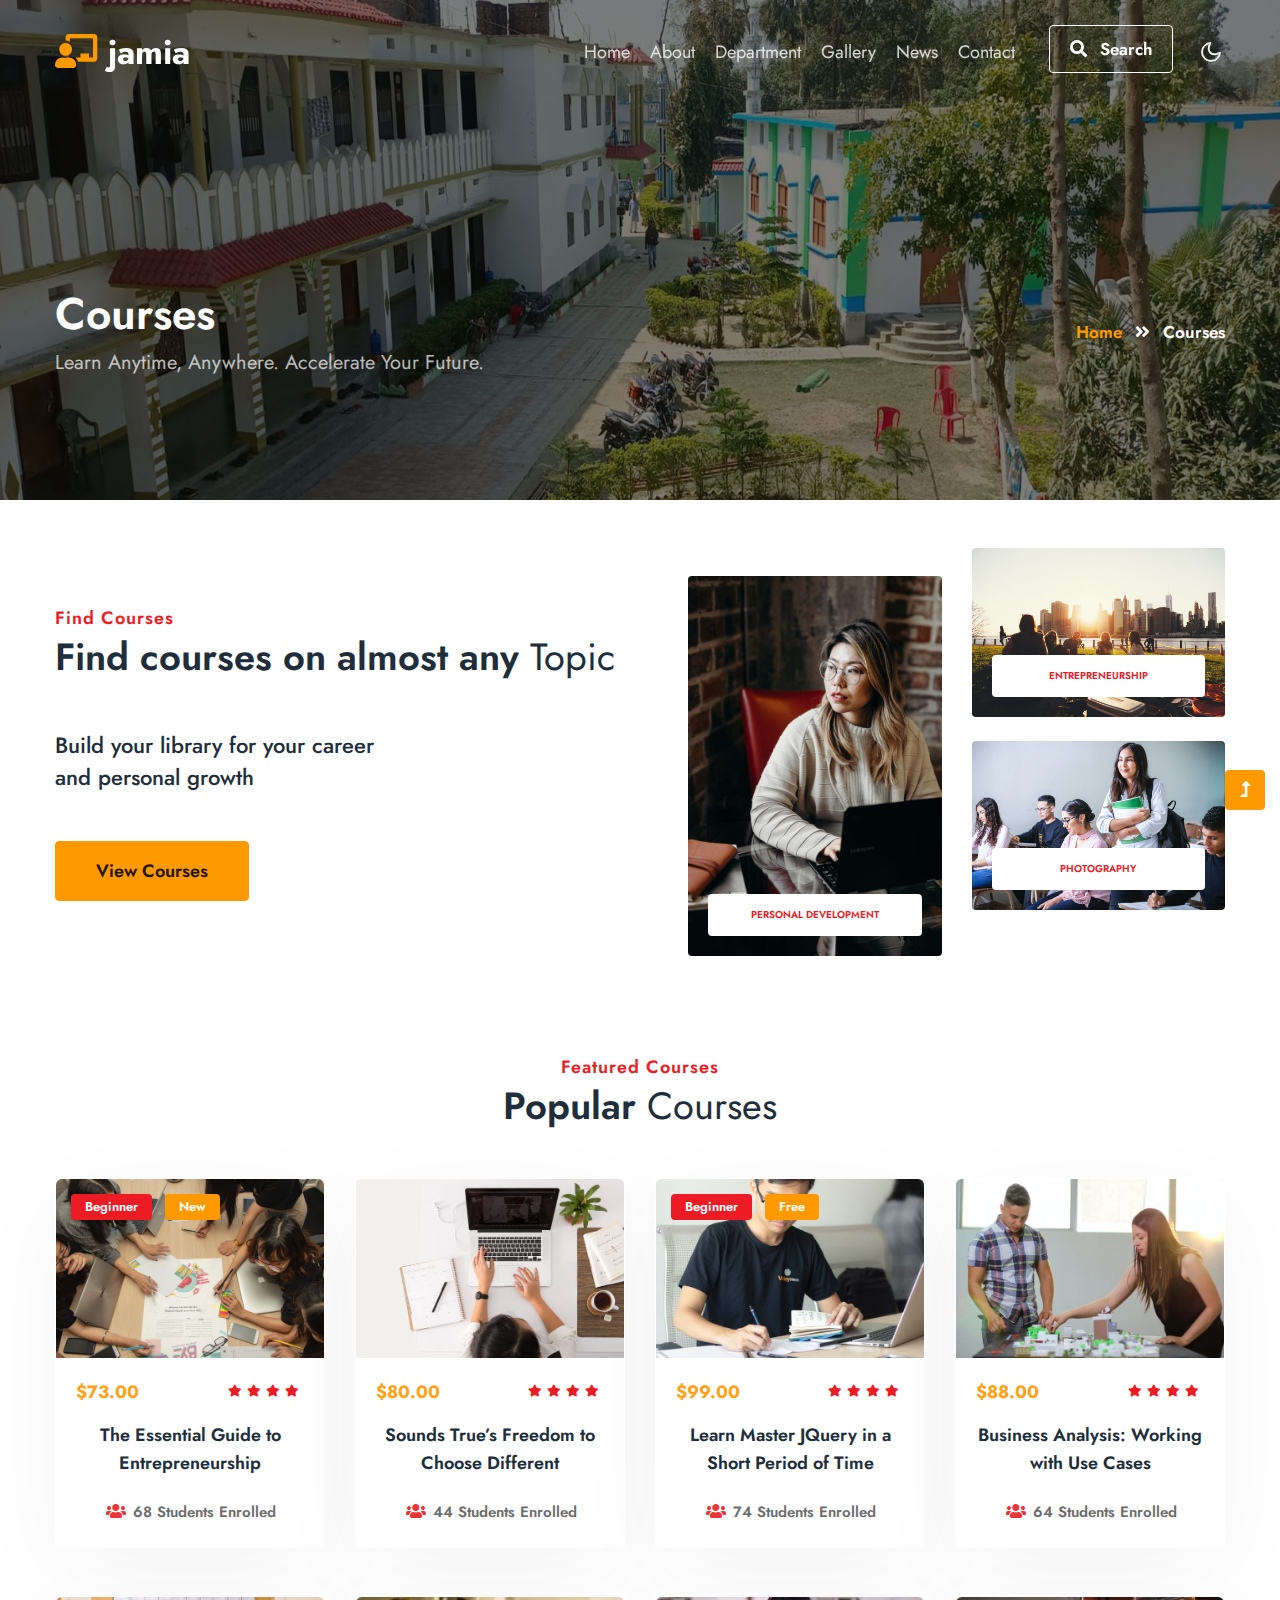
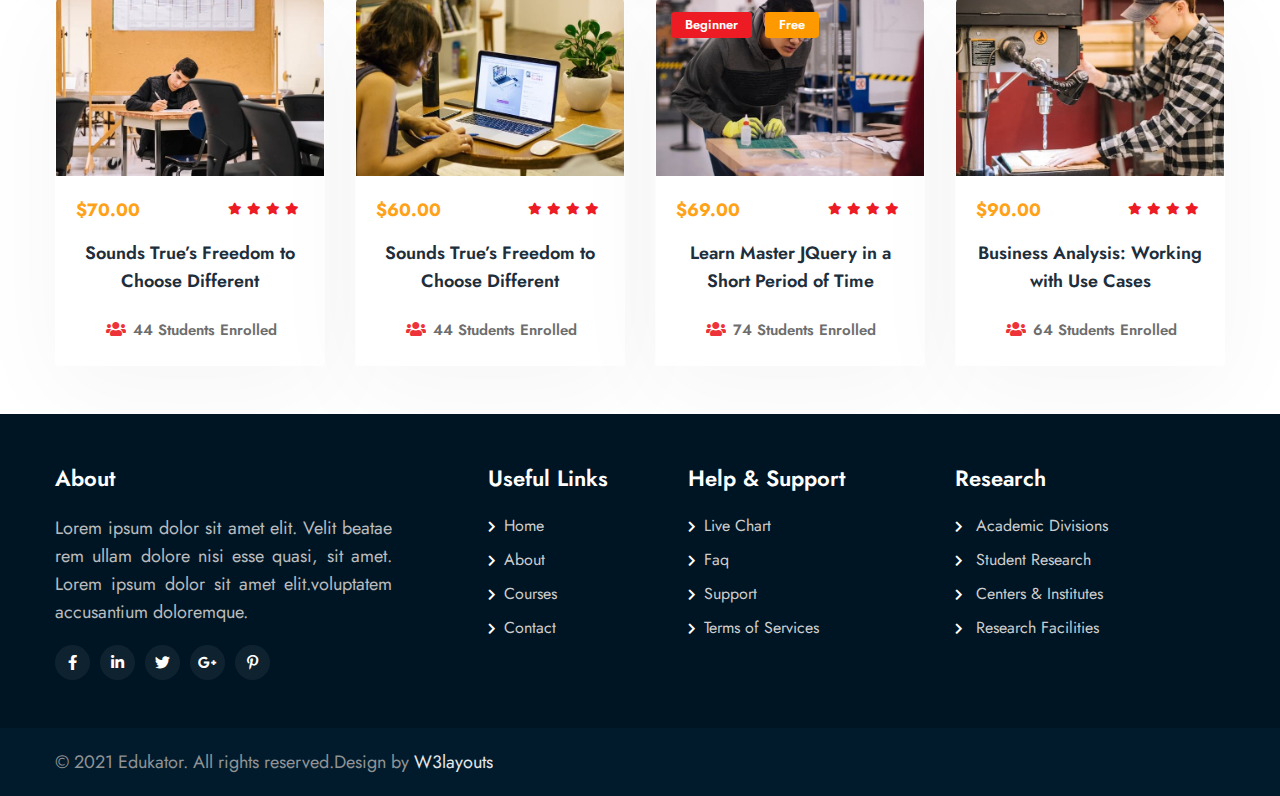
<file: courses.html>
<!doctype html>
<html lang="en">

<head>
  <!-- Required meta tags -->
  <meta charset="utf-8">
  <meta name="viewport" content="width=device-width, initial-scale=1, shrink-to-fit=no">
  <title>Edukator - Education Category Bootstrap Responsive Template | Courses :: W3layouts</title>
  <!-- google fonts -->
  <link href="//fonts.googleapis.com/css2?family=Jost:wght@300;400;600;700&display=swap" rel="stylesheet">
  <!-- Template CSS -->
  <link rel="stylesheet" href="assets/css/style-starter.css">
</head>

<body>
  <!--header-->
  <header id="site-header" class="fixed-top">
    <div class="container">
      <nav class="navbar navbar-expand-lg navbar-dark stroke">
        <h1>
          <a class="navbar-brand" href="index.html">
            <i class="fas fa-chalkboard-teacher"></i> jamia </a>
        </h1>
        <!-- if logo is image enable this   
  <a class="navbar-brand" href="#index.html">
      <img src="image-path" alt="Your logo" title="Your logo" style="height:35px;" />
  </a> -->
        <button class="navbar-toggler  collapsed bg-gradient" type="button" data-toggle="collapse"
          data-target="#navbarTogglerDemo02" aria-controls="navbarTogglerDemo02" aria-expanded="false"
          aria-label="Toggle navigation">
          <span class="navbar-toggler-icon fa icon-expand fa-bars"></span>
          <span class="navbar-toggler-icon fa icon-close fa-times"></span>
          </span>
        </button>
        <div class="collapse navbar-collapse" id="navbarTogglerDemo02">
          <ul class="navbar-nav ml-lg-auto">
            <li class="nav-item">
              <a class="nav-link" href="index.html">Home <span class="sr-only">(current)</span></a>
            </li>
            <li class="nav-item">
              <a class="nav-link" href="about.html">About</a>
            </li>
            <li class="nav-item">
              <a class="nav-link" href="courses.html">Department </a>
          </li>
          <li class="nav-item">
              <a class="nav-link" href="courses.html">Gallery</a>
          </li>
          <li class="nav-item">
              <a class="nav-link" href="courses.html">News</a>
          </li>
            <li class="nav-item mr-lg-1">
              <a class="nav-link" href="contact.html">Contact</a>
            </li>
            <!--/search-right-->
            <li class="header-search mr-lg-2 mt-lg-0 mt-4 position-relative">
              <div class="search-right">
                <a href="#search" class="btn btn-style search-btn" title="search"><span class="fas fa-search mr-2"
                    aria-hidden="true"></span> Search</a>
                
              </div>
            </li>
            <!--//search-right-->
          </ul>
        </div>


        <!-- toggle switch for light and dark theme -->
        <div class="mobile-position">
          <nav class="navigation">
            <div class="theme-switch-wrapper">
              <label class="theme-switch" for="checkbox">
                <input type="checkbox" id="checkbox">
                <div class="mode-container py-1">
                  <i class="gg-sun"></i>
                  <i class="gg-moon"></i>
                </div>
              </label>
            </div>
          </nav>
        </div>
        <!-- //toggle switch for light and dark theme -->
      </nav>
    </div>
  </header>
  <!--/header-->
  <!-- breadcrumb -->
  <section class="w3l-about-breadcrumb text-center">
    <div class="breadcrumb-bg breadcrumb-bg-about py-5">
      <div class="container py-lg-5 py-md-4">
        <div class="w3breadcrumb-gids">
          <div class="w3breadcrumb-left text-left">
            <h2 class="title AboutPageBanner">
              Courses </h2>
            <p class="inner-page-para mt-2">
              Learn Anytime, Anywhere.
              Accelerate Your Future.</p>
          </div>
          <div class="w3breadcrumb-right">
            <ul class="breadcrumbs-custom-path">
              <li><a href="index.html">Home</a></li>
              <li class="active"><span class="fas fa-angle-double-right mx-2"></span> Courses</li>
            </ul>
          </div>
        </div>
      </div>
    </div>
  </section>
  <!--//breadcrumb-->
      <!--/-->
      <section class="w3l-homeblock1" id="about">
        <div class="midd-w3 py-5">
            <div class="container py-lg-5 py-md-3">
                <div class="row cwp23-grids align-items-center">
                    <div class="col-lg-6">
                        <h5 class="title-subw3hny">Find Courses</h5>
                        <h3 class="title-w3l">Find courses on almost any <span class="inn-text">Topic</span></h3>
                        <h6 class="mt-md-4 mt-md-5 mt-4">Build your library for your career
                            <br>and personal growth</h6>
                        <a href="about.html" class="btn btn-style btn-primary mt-lg-5 mt-4">View Courses</a>
                    </div>
                    <div class="HomeAboutImages col-lg-6 mt-lg-0 mt-5 pl-lg-5">
                        <div class="cwp23-text-cols row">
                            <div class="column col-6 mt-lg-4 pt-lg-1">
                                <div class="column-w3-img position-relative">
                                    <a href="#"><img src="assets/images/ab3.jpg" alt=""
                                            class="radius-image img-fluid"></a>
                                    <div class="edu-info">
                                        <h4 class="edu-heading-title"><a href="#">Personal Development</a></h4>
                                    </div>
                                </div>

                            </div>
                            <div class="column col-6">
                                <div class="column-w3-img position-relative">
                                    <a href="#"><img src="assets/images/banner1.jpg" alt=""
                                            class="radius-image img-fluid"></a>
                                    <div class="edu-info">
                                        <h4 class="edu-heading-title"><a href="#">Entrepreneurship</a></h4>
                                    </div>
                                </div>
                                <div class="column-w3-img position-relative mt-4">
                                    <a href="#"><img src="assets/images/banner2.jpg" alt=""
                                            class="radius-image img-fluid"></a>
                                    <div class="edu-info">
                                        <h4 class="edu-heading-title"><a href="#">Photography</a></h4>
                                    </div>
                                </div>
                            </div>
                        </div>
                    </div>
                </div>
            </div>
        </div>
    </section>
    <!--//-->
  <!--/popular-Courses-->
  <section class="w3l-courses" id="courses">
    <div class="blog py-5">
      <div class="container py-md-5 py-2">
        <h5 class="title-subw3hny text-center">Featured Courses</h5>
        <h3 class="title-w3l text-center">Popular <span class="inn-text">Courses</span></h3>

        <div class="row">
          <div class="col-lg-3 col-md-6 item mt-5">
            <div class="card">
              <div class="card-header p-0 position-relative">
                <a href="#course-single" class="zoom d-block">
                  <img class="card-img-bottom d-block" src="assets/images/b1.jpg" alt="Card image cap">
                </a>
                <div class="post-pos">
                  <a href="#popular" class="receipe blue">Beginner</a>
                  <a href="#popular" class="receipe yellow ml-2">New</a>
                </div>
              </div>
              <div class="card-body course-details">
                <div class="price-review d-flex justify-content-between mb-1align-items-center">
                  <p>$73.00</p>
                  <ul class="rating-star">
                    <li><span class="fas fa-star"></span></li>
                    <li><span class="fas fa-star"></span></li>
                    <li><span class="fas fa-star"></span></li>
                    <li><span class="fas fa-star"></span></li>
                    <li><span class="fas fa-star-o"></span></li>
                  </ul>
                </div>
                <a href="#course-single" class="course-desc">The Essential Guide to Entrepreneurship
                </a>
                <div class="course-meta mt-4">
                  <div class="meta-item course-lesson">
                    <span class="fas fa-users"></span>
                    <span class="meta-value"> 68 Students enrolled</span>
                  </div>
                </div>
              </div>

            </div>
          </div>

          <div class="col-lg-3 col-md-6 item mt-5">
            <div class="card">
              <div class="card-header p-0 position-relative">
                <a href="#course-single" class="zoom d-block">
                  <img class="card-img-bottom d-block" src="assets/images/b2.jpg" alt="Card image cap">
                </a>


              </div>
              <div class="card-body course-details">
                <div class="price-review d-flex justify-content-between mb-1align-items-center">
                  <p>$80.00</p>
                  <ul class="rating-star">
                    <li><span class="fas fa-star"></span></li>
                    <li><span class="fas fa-star"></span></li>
                    <li><span class="fas fa-star"></span></li>
                    <li><span class="fas fa-star"></span></li>
                    <li><span class="fas fa-star-o"></span></li>
                  </ul>
                </div>
                <a href="#course-single" class="course-desc">Sounds True’s Freedom to Choose Different</a>
                <div class="course-meta mt-4">
                  <div class="meta-item course-lesson">
                    <span class="fas fa-users"></span>
                    <span class="meta-value"> 44 Students enrolled</span>
                  </div>
                </div>
              </div>

            </div>
          </div>

          <div class="col-lg-3 col-md-6 item mt-5">
            <div class="card">
              <div class="card-header p-0 position-relative">
                <a href="#course-single" class="zoom d-block">
                  <img class="card-img-bottom d-block" src="assets/images/b3.jpg" alt="Card image cap">
                </a>
                <div class="post-pos">
                  <a href="#reciepe" class="receipe blue">Beginner</a>
                  <a href="#popular" class="receipe yellow ml-2">Free</a>
                </div>
              </div>
              <div class="card-body course-details">
                <div class="price-review d-flex justify-content-between mb-1align-items-center">
                  <p>$99.00</p>
                  <ul class="rating-star">
                    <li><span class="fas fa-star"></span></li>
                    <li><span class="fas fa-star"></span></li>
                    <li><span class="fas fa-star"></span></li>
                    <li><span class="fas fa-star"></span></li>
                    <li><span class="fas fa-star-o"></span></li>
                  </ul>
                </div>
                <a href="#course-single" class="course-desc">Learn Master JQuery in a Short Period of
                  Time</a>
                <div class="course-meta mt-4">
                  <div class="meta-item course-lesson">
                    <span class="fas fa-users"></span>
                    <span class="meta-value"> 74 Students enrolled</span>
                  </div>
                </div>
              </div>
            </div>
          </div>

          <div class="col-lg-3 col-md-6 item mt-5">
            <div class="card">
              <div class="card-header p-0 position-relative">
                <a href="#course-single" class="zoom d-block">
                  <img class="card-img-bottom d-block" src="assets/images/b4.jpg" alt="Card image cap">
                </a>


              </div>
              <div class="card-body course-details">
                <div class="price-review d-flex justify-content-between mb-1align-items-center">
                  <p>$88.00</p>
                  <ul class="rating-star">
                    <li><span class="fas fa-star"></span></li>
                    <li><span class="fas fa-star"></span></li>
                    <li><span class="fas fa-star"></span></li>
                    <li><span class="fas fa-star"></span></li>
                    <li><span class="fas fa-star-o"></span></li>
                  </ul>
                </div>
                <a href="#course-single" class="course-desc">Business Analysis: Working with Use Cases</a>
                <div class="course-meta mt-4">
                  <div class="meta-item course-lesson">
                    <span class="fas fa-users"></span>
                    <span class="meta-value"> 64 Students enrolled</span>
                  </div>
                </div>
              </div>

            </div>
          </div>
          <div class="col-lg-3 col-md-6 item mt-5">
            <div class="card">
              <div class="card-header p-0 position-relative">
                <a href="#course-single" class="zoom d-block">
                  <img class="card-img-bottom d-block" src="assets/images/b5.jpg" alt="Card image cap">
                </a>


              </div>
              <div class="card-body course-details">
                <div class="price-review d-flex justify-content-between mb-1align-items-center">
                  <p>$70.00</p>
                  <ul class="rating-star">
                    <li><span class="fas fa-star"></span></li>
                    <li><span class="fas fa-star"></span></li>
                    <li><span class="fas fa-star"></span></li>
                    <li><span class="fas fa-star"></span></li>
                    <li><span class="fas fa-star-o"></span></li>
                  </ul>
                </div>
                <a href="#course-single" class="course-desc">Sounds True’s Freedom to Choose Different</a>
                <div class="course-meta mt-4">
                  <div class="meta-item course-lesson">
                    <span class="fas fa-users"></span>
                    <span class="meta-value"> 44 Students enrolled</span>
                  </div>
                </div>
              </div>

            </div>
          </div>
          <div class="col-lg-3 col-md-6 item mt-5">
            <div class="card">
              <div class="card-header p-0 position-relative">
                <a href="#course-single" class="zoom d-block">
                  <img class="card-img-bottom d-block" src="assets/images/b6.jpg" alt="Card image cap">
                </a>


              </div>
              <div class="card-body course-details">
                <div class="price-review d-flex justify-content-between mb-1align-items-center">
                  <p>$60.00</p>
                  <ul class="rating-star">
                    <li><span class="fas fa-star"></span></li>
                    <li><span class="fas fa-star"></span></li>
                    <li><span class="fas fa-star"></span></li>
                    <li><span class="fas fa-star"></span></li>
                    <li><span class="fas fa-star-o"></span></li>
                  </ul>
                </div>
                <a href="#course-single" class="course-desc">Sounds True’s Freedom to Choose Different</a>
                <div class="course-meta mt-4">
                  <div class="meta-item course-lesson">
                    <span class="fas fa-users"></span>
                    <span class="meta-value"> 44 Students enrolled</span>
                  </div>
                </div>
              </div>

            </div>
          </div>

          <div class="col-lg-3 col-md-6 item mt-5">
            <div class="card">
              <div class="card-header p-0 position-relative">
                <a href="#course-single" class="zoom d-block">
                  <img class="card-img-bottom d-block" src="assets/images/b7.jpg" alt="Card image cap">
                </a>
                <div class="post-pos">
                  <a href="#reciepe" class="receipe blue">Beginner</a>
                  <a href="#popular" class="receipe yellow ml-2">Free</a>
                </div>
              </div>
              <div class="card-body course-details">
                <div class="price-review d-flex justify-content-between mb-1align-items-center">
                  <p>$69.00</p>
                  <ul class="rating-star">
                    <li><span class="fas fa-star"></span></li>
                    <li><span class="fas fa-star"></span></li>
                    <li><span class="fas fa-star"></span></li>
                    <li><span class="fas fa-star"></span></li>
                    <li><span class="fas fa-star-o"></span></li>
                  </ul>
                </div>
                <a href="#course-single" class="course-desc">Learn Master JQuery in a Short Period of
                  Time</a>
                <div class="course-meta mt-4">
                  <div class="meta-item course-lesson">
                    <span class="fas fa-users"></span>
                    <span class="meta-value"> 74 Students enrolled</span>
                  </div>
                </div>
              </div>
            </div>
          </div>

          <div class="col-lg-3 col-md-6 item mt-5">
            <div class="card">
              <div class="card-header p-0 position-relative">
                <a href="#course-single" class="zoom d-block">
                  <img class="card-img-bottom d-block" src="assets/images/b8.jpg" alt="Card image cap">
                </a>


              </div>
              <div class="card-body course-details">
                <div class="price-review d-flex justify-content-between mb-1align-items-center">
                  <p>$90.00</p>
                  <ul class="rating-star">
                    <li><span class="fas fa-star"></span></li>
                    <li><span class="fas fa-star"></span></li>
                    <li><span class="fas fa-star"></span></li>
                    <li><span class="fas fa-star"></span></li>
                    <li><span class="fas fa-star-o"></span></li>
                  </ul>
                </div>
                <a href="#course-single" class="course-desc">Business Analysis: Working with Use Cases</a>
                <div class="course-meta mt-4">
                  <div class="meta-item course-lesson">
                    <span class="fas fa-users"></span>
                    <span class="meta-value"> 64 Students enrolled</span>
                  </div>
                </div>
              </div>

            </div>
          </div>
        </div>
      </div>
    </div>
  </section>
  <!--//popular-Courses-->
  <!--/footer-->
  <footer class="w3l-footer-22 position-relative">
    <div class="footer-sub py-5">
      <div class="container py-md-5">
        <div class="row sub-columns">

          <div class="col-lg-4 col-md-6 sub-one-left ab-right-cont pr-lg-5 mb-md-0  mb-4">
            <h6>About </h6>
            <p>Lorem ipsum dolor sit amet elit. Velit beatae rem ullam dolore nisi esse quasi, sit amet.
              Lorem ipsum dolor sit amet elit.voluptatem accusantium
              doloremque.</p>
            <div class="columns-2">
              <ul class="social">
                <li><a href="#facebook"><span class="fab fa-facebook-f" aria-hidden="true"></span></a>
                </li>
                <li><a href="#linkedin"><span class="fab fa-linkedin-in" aria-hidden="true"></span></a>
                </li>
                <li><a href="#twitter"><span class="fab fa-twitter" aria-hidden="true"></span></a>
                </li>
                <li><a href="#google"><span class="fab fa-google-plus-g" aria-hidden="true"></span></a>
                </li>
                <li><a href="#pinterest"><span class="fab fa-pinterest-p" aria-hidden="true"></span></a>
                </li>
              </ul>
            </div>
          </div>
          <div class="col-lg-2 col-md-6 sub-two-right pl-lg-5">
            <h6>Useful Links</h6>
            <ul>
              <li><a href="index.html"><span class="fas fa-chevron-right mr-2"></span>Home</a>
              </li>
              <li><a href="about.html"><span class="fas fa-chevron-right mr-2"></span>About</a>
              </li>
              <li><a href="courses.html"><span class="fas fa-chevron-right mr-2"></span>Courses</a></li>
              <li><a href="contact.html"><span class="fas fa-chevron-right mr-2"></span>Contact</a></li>
            </ul>
          </div>
          <div class="col-lg-3 col-md-6 sub-two-right pl-lg-5 mt-md-0 mt-4">
            <h6>Help & Support</h6>
            <ul>
              <li><a href="#live"><span class="fas fa-chevron-right mr-2"></span>Live
                  Chart</a></li>
              <li><a href="#faq"><span class="fas fa-chevron-right mr-2"></span>Faq</a>
              </li>
              <li><a href="#support"><span class="fas fa-chevron-right mr-2"></span>Support</a>
              </li>
              <li><a href="#terms"><span class="fas fa-chevron-right mr-2"></span>Terms
                  of Services</a></li>
            </ul>
          </div>
          <div class="col-lg-3 col-md-6 sub-two-right mt-md-0 mt-4">
            <h6>Research</h6>
            <ul>
              <li><a href="#"><span class="fas fa-chevron-right mr-2"></span> Academic Divisions</a>
              </li>
              <li><a href="#"><span class="fas fa-chevron-right mr-2"></span> Student Research</a>
              </li>
              <li><a href="#"><span class="fas fa-chevron-right mr-2"></span> Centers & Institutes</a>
              </li>
              <li><a href="#"><span class="fas fa-chevron-right mr-2"></span> Research Facilities</a></li>
            </ul>
          </div>
        </div>
      </div>
    </div>
    </div>
    <!-- copyright -->
    <div class="copyright-footer text-center">
      <div class="container">
        <div class="columns">
          <p>© 2021 Edukator. All rights reserved.Design by<a href="https://w3layouts.com/" target="_blank">
              W3layouts</a>
          </p>
        </div>
      </div>
    </div>
    <!-- //copyright -->
  </footer>
  <!-- //footer -->

  <!-- Js scripts -->
  <!-- move top -->
  <button onclick="topFunction()" id="movetop" title="Go to top">
    <span class="fas fa-level-up-alt" aria-hidden="true"></span>
  </button>
  <script>
    // When the user scrolls down 20px from the top of the document, show the button
    window.onscroll = function () {
      scrollFunction()
    };

    function scrollFunction() {
      if (document.body.scrollTop > 20 || document.documentElement.scrollTop > 20) {
        document.getElementById("movetop").style.display = "block";
      } else {
        document.getElementById("movetop").style.display = "none";
      }
    }

    // When the user clicks on the button, scroll to the top of the document
    function topFunction() {
      document.body.scrollTop = 0;
      document.documentElement.scrollTop = 0;
    }
  </script>
  <!-- //move top -->

  <!-- Template JavaScript -->
  <script src="assets/js/jquery-3.3.1.min.js"></script>
  <script src="assets/js/theme-change.js"></script>
  <!-- disable body scroll which navbar is in active -->
  <script>
    $(function () {
      $('.navbar-toggler').click(function () {
        $('body').toggleClass('noscroll');
      })
    });
  </script>
  <!-- disable body scroll which navbar is in active -->

  <!--/MENU-JS-->
  <script>
    $(window).on("scroll", function () {
      var scroll = $(window).scrollTop();

      if (scroll >= 80) {
        $("#site-header").addClass("nav-fixed");
      } else {
        $("#site-header").removeClass("nav-fixed");
      }
    });

    //Main navigation Active Class Add Remove
    $(".navbar-toggler").on("click", function () {
      $("header").toggleClass("active");
    });
    $(document).on("ready", function () {
      if ($(window).width() > 991) {
        $("header").removeClass("active");
      }
      $(window).on("resize", function () {
        if ($(window).width() > 991) {
          $("header").removeClass("active");
        }
      });
    });
  </script>
  <!--//MENU-JS-->
  <script src="assets/js/bootstrap.min.js"></script>

</body>

</html>
</file>
